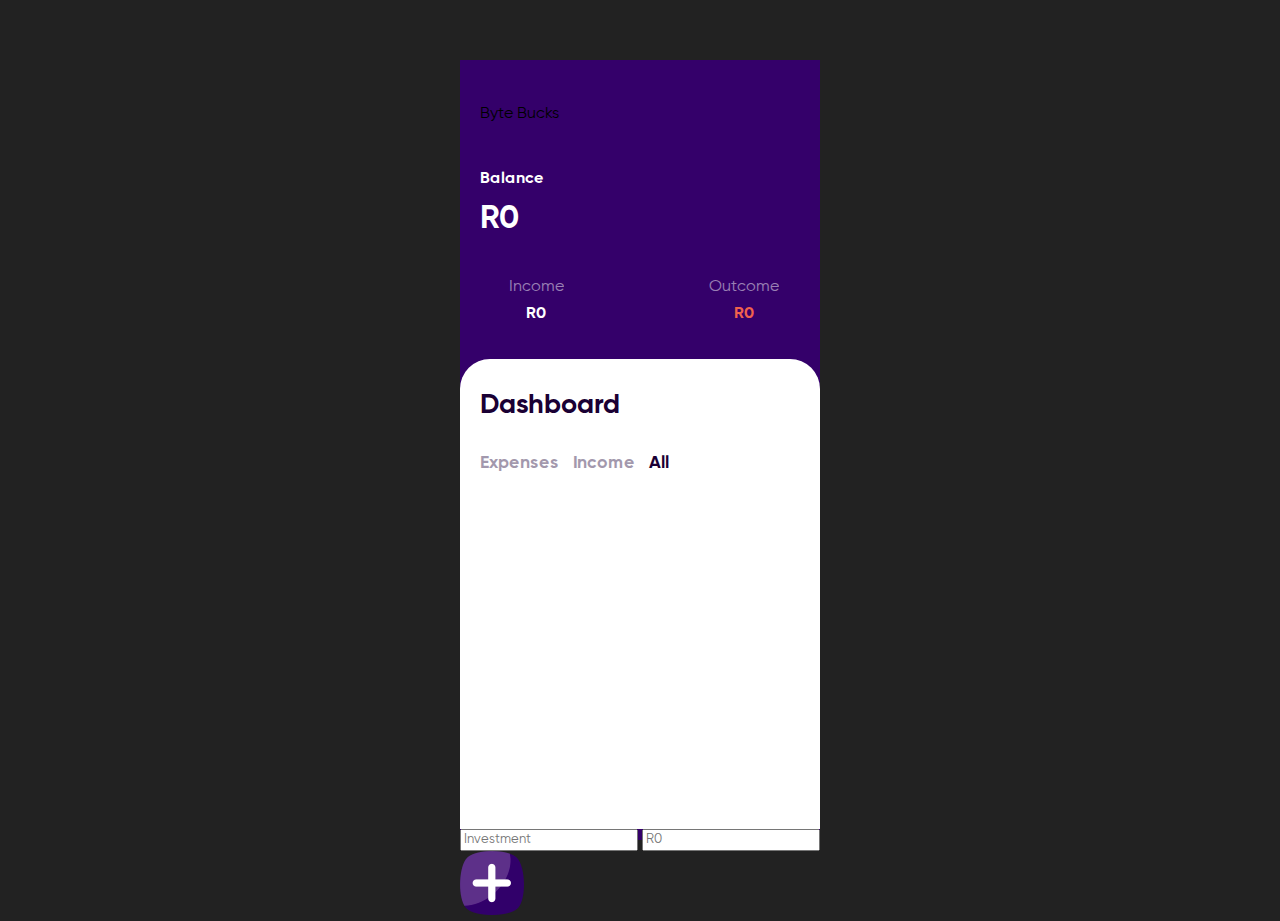
<file: index.html>
<!DOCTYPE html>
<html lang="en">
    <head>
        <meta charset="Utf-8">
        <meta name="viewport" content="width=device-width, initial-scale=1.0">
        <title>Budget App</title>
        <link rel="stylesheet" href="style.css">
    </head>
    <body>
        <div class="budget-container">
            <div class="app-title"><b>Byte Bucks</b></div>
            <div class="budget-header">
                <div class="balance">
                    <div class="title">Balance</div>
                    <div class="value">
                        R0
                    </div>
                </div>
                <div class="account">
                    <div class="income">
                        <div class="title">Income</div>
                        <div class="income-total">
                            R0
                        </div>
                    </div>
                    <div class="chart"></div>
                    <div class="outcome">
                        <div class="title">Outcome</div>
                        <div class="outcome-total">
                            R0
                        </div>
                    </div>
                </div>
            </div>
            <div class="budget-dashboard">
                <div class="dash-title">Dashboard</div>
                <div class="toggle">
                    <div class="tab1">Expenses</div>
                    <div class="tab2">Income</div>
                    <div class="tab3 active">All</div>
                </div>
                <div class="hide" id="expense">
                    <ul class="list"></ul>
                    <div class="input">
                        <input type="text" id="expense-title-input" name="title" placeholder="Title">
                        <input type="number" id="expense-amount-input" name="amount" placeholder="R0">
                        <div class="add-expense"><img src="icon/plus.png" alt="A plus icon."></div>
                    </div>
                </div>
                <div class="hide" id="income">
                    <ul class="list"></ul>
                    <div class="input">
                        <input type="text" id="income-title-input" name="title" placeholder="Title">
                        <input type="number" id="income-amount-input" name="amount" placeholder="R0">
                        <div class="add-income"><img src="icon/plus.png" alt="A plus icon."></div>
                    </div>
                </div>
            </div>
            <div class="input">
                <input type="text" id="income-title-input" name="title" placeholder="Investment">
                <input type="number" id="income-amount-input" name="amount" placeholder="R0">
                <div class="add-income"><img src="icon/plus.png" alt="A plus icon."></div>
            </div>
                <div id="all">
                    <ul class="list"></ul>
                </div>
        </div>

    <script src="chart.js"></script>
    <script src="budget.js"></script>
    </body>
</html>
</file>
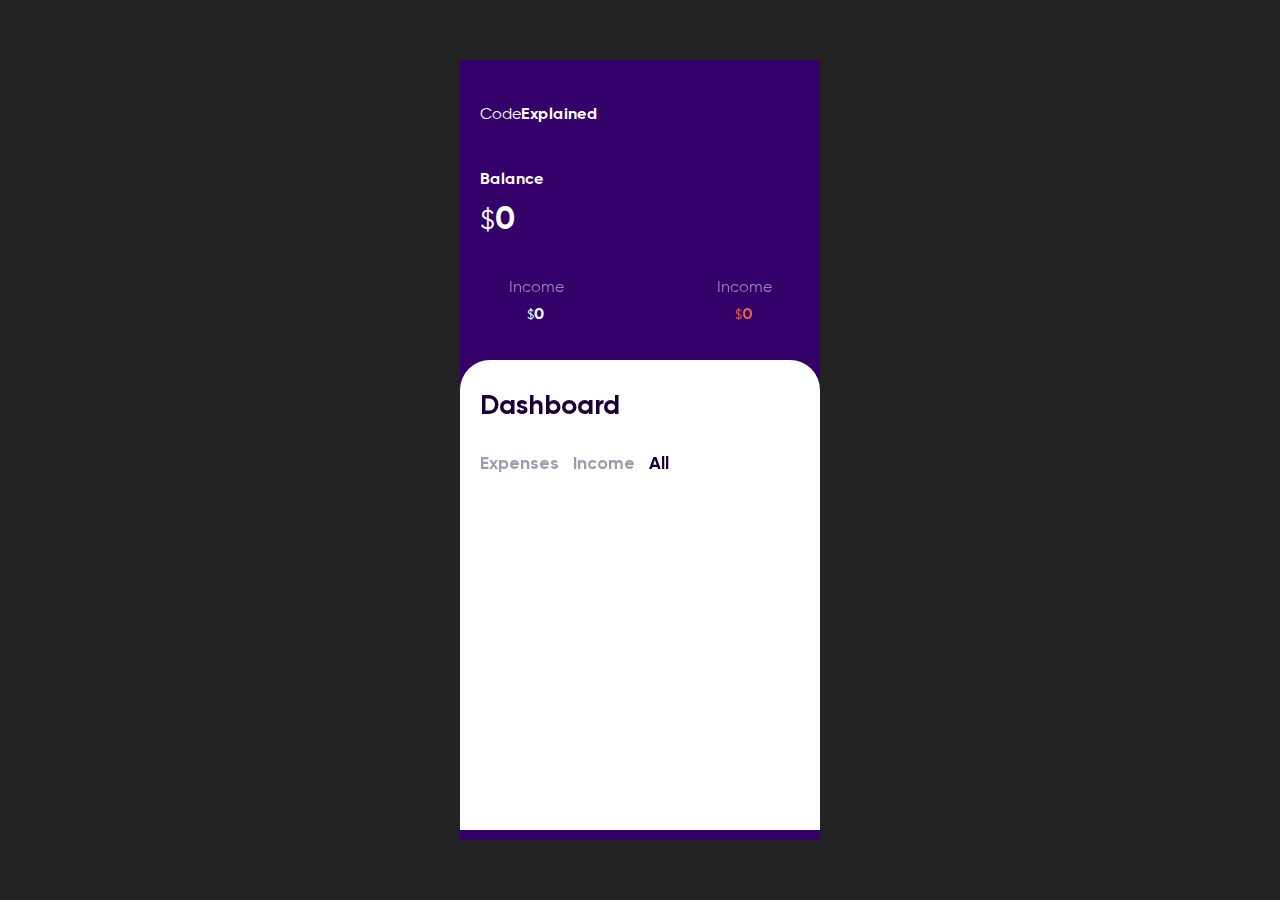
<file: full projects files/index.html>
<!-- www.youtube.com/CodeExplained -->
<!DOCTYPE html>
<html lang="en">
<head>
    <meta charset="UTF-8">
    <meta name="viewport" content="width=device-width, initial-scale=1.0">
     <link rel="icon" href= "icon\favicon.ico">
    <title>Budget App - JavaScript</title>
    <link rel="stylesheet" href="style.css">
</head>
<body>
    <div class="budget-container">
        <div class="app-title">
            <a href="">Code<b>Explained</b></a>
        </div>
        <div class="budget-header">
            <div class="balance">
                <div class="title">
                    Balance
                </div>
                <div class="value">
                    <small>$</small>0
                </div>
            </div>
            <div class="account">
                <div class="income">
                    <div class="title">
                        Income
                    </div>
                    <div class="income-total">
                        <small>$</small>0
                    </div>
                </div>
                <div class="chart"></div>
                <div class="outcome">
                    <div class="title">
                        Income
                    </div>
                    <div class="outcome-total">
                        <small>$</small>0
                    </div>
                </div>
            </div>
        </div>
        <div class="budget-dashboard">
            <div class="dash-title">Dashboard</div>
            <div class="toggle">
                <div class="tab1">Expenses</div>
                <div class="tab2">Income</div>
                <div class="tab3 active">All</div>
            </div>
            <div class="hide" id="income">
                <ul class="list"></ul>
                <div class="input">
                    <input type="text" id="income-title-input" name="title" placeholder="Title">
                    <input type="number" id="income-amount-input" name="amount" placeholder="$0">
                    <div class="add-income"><img src="icon/plus.png" alt=""></div>
                </div>
            </div>
            <div class="hide" id="expense">
                <ul class="list"></ul>
                <div class="input">
                    <input type="text" id="expense-title-input" name="title" placeholder="Title">
                    <input type="number" id="expense-amount-input" name="amount" placeholder="$0">
                    <div class="add-expense"><img src="icon/plus.png" alt=""></div>
                </div>
            </div>
            <div id="all">
                <ul class="list"></ul>
            </div>
        </div>
    </div>

    <script src="chart.js"></script>
    <script src="budget.js"></script>
</body>
</html>
</file>
<file: style.css>
@font-face {
    font-family: 'Gilroy';
    src: url('font/Gilroy-Regular.woff') format('woff');
    font-weight: bold;
    font-style: normal;
}
@font-face {
    font-family: 'Gilroy Bold';
    src: url('font/Gilroy-Bold.woff') format('woff');
    font-weight: bold;
    font-style: normal;
}

body{
    background-color: #222;
    font-family: 'Gilroy';
}

*{
    font-family: 'Gilroy';
    list-style: none;
    text-decoration: none;
    -webkit-user-select: none;      
    -moz-user-select: none;
    -ms-user-select: none;
    user-select: none;
}

/* REMOVE SPINNERS FROM NUMBER INPUT */
/* Chrome, Safari, Edge, Opera */
input::-webkit-outer-spin-button, input::-webkit-inner-spin-button {
    -webkit-appearance: none;
    margin: 0;
}

/* Firefox */
input[type=number] {
  -moz-appearance: textfield;
}

.budget-container{
    position: absolute;
    width: 360px;
    height: 780px;
    top: 50%;
    left: 50%;
    transform: translateX(-50%) translateY(-50%);
    background-color: #34006a;
}

.budget-container .app-title{
    margin-top: 45px;
    margin-left: 20px;
}

.budget-container .app-title a{
    color: #FFF;
}
.budget-container .app-title a b{
    font-family: 'Gilroy Bold';
}

.budget-header{

}

.budget-header .balance{
    margin-top: 45px;
    margin-left: 20px;
}

.budget-header .balance .title{
    color: #FFF;
    font-size: 1em;
    font-family: 'Gilroy Bold';
}

.budget-header .balance .value{
    color: #FFF;
    font-size: 2em;
    margin-top: 10px;
    font-family: 'Gilroy Bold';
}

.budget-header .account{
    display: block;
    width: 310px;
    margin: 35px auto 0;
    line-height: 1.7em;
    text-align: center;
    
}

.budget-header .account .income, .chart, .outcome{
    height: 50px;
    display: inline-block;
    width: 100px;
    vertical-align: middle;
}

.budget-header .account .income .title{
    color: #FFF;
    opacity: 0.5;
}
.budget-header .account .income .income-total{
    color: #FFF;
    font-family: 'Gilroy Bold';
}

.budget-header .account .outcome .title{
    color: #FFF;
    opacity: 0.5;
}
.budget-header .account .outcome .outcome-total{
    color: #f0624d;
    font-family: 'Gilroy Bold';
}

/*/////////////   DASHBOARD    /////////////*/
.budget-dashboard{
    display: block;
    width: 360px;
    height: 470px;
    background-color: #FFF;
    margin-top: 35px;
    border-radius: 30px 30px 0 0;
}

.budget-dashboard .dash-title{
    display: inline-block;
    color: #1a0034;
    font-size: 1.7em;
    margin-left: 20px;
    margin-top: 30px;
    font-family: 'Gilroy Bold';
}

.toggle{
    display: block;
    margin-top: 30px;
    margin-left: 20px;
}

.toggle .tab1, .tab2, .tab3{
    display: inline-block;
    cursor: pointer;
    font-size: 1.1em;
    color: #1a0034;
    font-family: 'Gilroy Bold';
    opacity: 0.4;
}

.toggle .tab2, .tab3{
    margin-left: 10px;
}

.active{
    opacity : 1 !important;
}

.hide{
    display: none;
}

.budget-dashboard input{
    /* MAKE INPUT SELECTABLE */
    -webkit-user-select: auto;      
    -moz-user-select: auto;
    -ms-user-select: auto;
    user-select: auto;
}

/* ////////// ALL ///////////// */
.budget-dashboard #all{
    width: 360px;
    height: 339px;
    position: relative;
}
.budget-dashboard #all ul{
    width: 360px;
    height: 285px;
    list-style: none;
    margin: 0;
    padding: 0;
    margin-top:20px;
    overflow-x: auto;
}

.budget-dashboard #all ul.list li{
    position: relative;
    font-size: 1em;
}

.budget-dashboard #all ul.list li *{
    display: inline-block;
    height: 30px;
    vertical-align: middle;
}

.budget-dashboard #all ul.list li .entry{
    width:250px;
    height: auto;
    padding-left: 20px;
    margin-bottom: 10px;;
    word-wrap: break-word;
    font-family: 'Gilroy Bold';
}

.budget-dashboard #all ul.list li #edit{
    visibility: hidden;
}

.budget-dashboard #all ul.list li #delete{
    position: absolute;
    width:20px;
    height: 20px;
    right: 20px;
    cursor: pointer;
    background-image: url('icon/trash.png');
    background-size: 20px 20px;
    background-repeat: no-repeat;
}

.budget-dashboard #all ul.list li.income{

}
.budget-dashboard #all ul.list li.expense{
    color: #f0624d;
}

/* //////// EXPENSE ////////// */
.budget-dashboard #expense{
    width: 360px;
    height: 339px;
    position: relative;
}

.budget-dashboard #expense .input{
    position: absolute;
    display: block;
    width: 360px;
    bottom: 0;
    border-top: 1px solid #ccc;
}

.budget-dashboard #expense .input *{
    display: inline-block;
    vertical-align: middle;
}

.budget-dashboard #expense .input input#expense-title-input{
    height: 40px;
    width : 150px;
    padding-left: 10px;
    font-size: 1.2em;
    font-family: 'Gilroy';
    margin: 5px;
    margin-left: 10px;
    border-radius: 10px 0 0 10px;
    border: none;
}

.budget-dashboard #expense .input input#expense-amount-input{
    height: 40px;
    width : 110px;
    padding-left: 10px;
    font-size: 1.2em;
    font-family: 'Gilroy';
    margin: 5px;
    margin-left: -10px;
    border-radius: 0 10px 10px 0;
    border: none;
}

.budget-dashboard #expense .input .add-expense img{
    width: 40px;
    height: 40px;
    cursor: pointer;
}

.budget-dashboard #expense ul{
    width: 360px;
    height: 285px;
    list-style: none;
    margin: 0;
    padding: 0;
    margin-top:20px;
    overflow-x: auto;
}

.budget-dashboard #expense ul.list li{
    position: relative;
    font-size: 1em;
}

.budget-dashboard #expense ul.list li *{
    display: inline-block;
    height: 30px;
    vertical-align: middle;
}

.budget-dashboard #expense ul.list li .entry{
    width:250px;
    height: auto;
    padding-left: 20px;
    margin-bottom: 10px;;
    word-wrap: break-word;
    font-family: 'Gilroy Bold';
    color: #f0624d;
}

.budget-dashboard #expense ul.list li #edit{
    position: absolute;
    width:20px;
    height: 20px;
    right: 50px;
    cursor: pointer;
    background-image: url("icon/edit.png");
    background-size: 20px 20px;
    background-repeat: no-repeat;
}

.budget-dashboard #expense ul.list li #delete{
    position: absolute;
    width:20px;
    height: 20px;
    right: 20px;
    cursor: pointer;
    background-image: url('icon/trash.png');
    background-size: 20px 20px;
    background-repeat: no-repeat;
}

/* /////// INCOME //////// */
.budget-dashboard #income{
    width: 360px;
    height: 339px;
    position: relative;
}

.budget-dashboard #income .input{
    position: absolute;
    display: block;
    width: 360px;
    bottom: 0;
    border-top: 1px solid #ccc;
}

.budget-dashboard #income .input *{
    display: inline-block;
    vertical-align: middle;
}

.budget-dashboard #income .input input#income-title-input{
    height: 40px;
    width : 150px;
    padding-left: 10px;
    font-size: 1.2em;
    font-family: 'Gilroy';
    margin: 5px;
    margin-left: 10px;
    border-radius: 10px 0 0 10px;
    border: none;
}

.budget-dashboard #income .input input#income-amount-input{
    height: 40px;
    width : 110px;
    padding-left: 10px;
    font-size: 1.2em;
    font-family: 'Gilroy';
    margin: 5px;
    margin-left: -10px;
    border-radius: 0 10px 10px 0;
    border: none;
}

.budget-dashboard #income .input .add-income img{
    width: 40px;
    height: 40px;
    cursor: pointer;
}

.budget-dashboard #income ul{
    width: 360px;
    height: 285px;
    list-style: none;
    margin: 0;
    padding: 0;
    margin-top:20px;
    overflow-x: auto;
}

.budget-dashboard #income ul.list li{
    position: relative;
    font-size: 1em;
}

.budget-dashboard #income ul.list li *{
    display: inline-block;
    height: 30px;
    vertical-align: middle;
}

.budget-dashboard #income ul.list li .entry{
    width:250px;
    height: auto;
    padding-left: 20px;
    margin-bottom: 10px;;
    word-wrap: break-word;
    font-family: 'Gilroy Bold';
}

.budget-dashboard #income ul.list li #edit{
    position: absolute;
    width:20px;
    height: 20px;
    right: 50px;
    cursor: pointer;
    background-image: url("icon/edit.png");
    background-size: 20px 20px;
    background-repeat: no-repeat;
}

.budget-dashboard #income ul.list li #delete{
    position: absolute;
    width:20px;
    height: 20px;
    right: 20px;
    cursor: pointer;
    background-image: url('icon/trash.png');
    background-size: 20px 20px;
    background-repeat: no-repeat;
}
</file>
<file: full projects files/style.css>
@font-face {
    font-family: 'Gilroy';
    src: url('font/Gilroy-Regular.woff') format('woff');
    font-weight: bold;
    font-style: normal;
}
@font-face {
    font-family: 'Gilroy Bold';
    src: url('font/Gilroy-Bold.woff') format('woff');
    font-weight: bold;
    font-style: normal;
}

body{
    background-color: #222;
    font-family: 'Gilroy';
}

*{
    font-family: 'Gilroy';
    list-style: none;
    text-decoration: none;
    -webkit-user-select: none;      
    -moz-user-select: none;
    -ms-user-select: none;
    user-select: none;
}

/* REMOVE SPINNERS FROM NUMBER INPUT */
/* Chrome, Safari, Edge, Opera */
input::-webkit-outer-spin-button, input::-webkit-inner-spin-button {
    -webkit-appearance: none;
    margin: 0;
}

/* Firefox */
input[type=number] {
  -moz-appearance: textfield;
}

.budget-container{
    position: absolute;
    width: 360px;
    height: 780px;
    top: 50%;
    left: 50%;
    transform: translateX(-50%) translateY(-50%);
    background-color: #34006a;
}

.budget-container .app-title{
    margin-top: 45px;
    margin-left: 20px;
}

.budget-container .app-title a{
    color: #FFF;
}
.budget-container .app-title a b{
    font-family: 'Gilroy Bold';
}

.budget-header{

}

.budget-header .balance{
    margin-top: 45px;
    margin-left: 20px;
}

.budget-header .balance .title{
    color: #FFF;
    font-size: 1em;
    font-family: 'Gilroy Bold';
}

.budget-header .balance .value{
    color: #FFF;
    font-size: 2em;
    margin-top: 10px;
    font-family: 'Gilroy Bold';
}

.budget-header .account{
    display: block;
    width: 310px;
    margin: 35px auto 0;
    line-height: 1.7em;
    text-align: center;
    
}

.budget-header .account .income, .chart, .outcome{
    height: 50px;
    display: inline-block;
    width: 100px;
    vertical-align: middle;
}

.budget-header .account .income .title{
    color: #FFF;
    opacity: 0.5;
}
.budget-header .account .income .income-total{
    color: #FFF;
    font-family: 'Gilroy Bold';
}

.budget-header .account .outcome .title{
    color: #FFF;
    opacity: 0.5;
}
.budget-header .account .outcome .outcome-total{
    color: #f0624d;
    font-family: 'Gilroy Bold';
}

/*/////////////   DASHBOARD    /////////////*/
.budget-dashboard{
    display: block;
    width: 360px;
    height: 470px;
    background-color: #FFF;
    margin-top: 35px;
    border-radius: 30px 30px 0 0;
}

.budget-dashboard .dash-title{
    display: inline-block;
    color: #1a0034;
    font-size: 1.7em;
    margin-left: 20px;
    margin-top: 30px;
    font-family: 'Gilroy Bold';
}

.toggle{
    display: block;
    margin-top: 30px;
    margin-left: 20px;
}

.toggle .tab1, .tab2, .tab3{
    display: inline-block;
    cursor: pointer;
    font-size: 1.1em;
    color: #1a0034;
    font-family: 'Gilroy Bold';
    opacity: 0.4;
}

.toggle .tab2, .tab3{
    margin-left: 10px;
}

.active{
    opacity : 1 !important;
}

.hide{
    display: none;
}

.budget-dashboard input{
    /* MAKE INPUT SELECTABLE */
    -webkit-user-select: auto;      
    -moz-user-select: auto;
    -ms-user-select: auto;
    user-select: auto;
}

/* ////////// ALL ///////////// */
.budget-dashboard #all{
    width: 360px;
    height: 339px;
    position: relative;
}
.budget-dashboard #all ul{
    width: 360px;
    height: 285px;
    list-style: none;
    margin: 0;
    padding: 0;
    margin-top:20px;
    overflow-x: auto;
}

.budget-dashboard #all ul.list li{
    position: relative;
    font-size: 1em;
}

.budget-dashboard #all ul.list li *{
    display: inline-block;
    height: 30px;
    vertical-align: middle;
}

.budget-dashboard #all ul.list li .entry{
    width:250px;
    height: auto;
    padding-left: 20px;
    margin-bottom: 10px;;
    word-wrap: break-word;
    font-family: 'Gilroy Bold';
}

.budget-dashboard #all ul.list li #edit{
    visibility: hidden;
}

.budget-dashboard #all ul.list li #delete{
    position: absolute;
    width:20px;
    height: 20px;
    right: 20px;
    cursor: pointer;
    background-image: url('icon/trash.png');
    background-size: 20px 20px;
    background-repeat: no-repeat;
}

.budget-dashboard #all ul.list li.income{

}
.budget-dashboard #all ul.list li.expense{
    color: #f0624d;
}

/* //////// EXPENSE ////////// */
.budget-dashboard #expense{
    width: 360px;
    height: 339px;
    position: relative;
}

.budget-dashboard #expense .input{
    position: absolute;
    display: block;
    width: 360px;
    bottom: 0;
    border-top: 1px solid #ccc;
}

.budget-dashboard #expense .input *{
    display: inline-block;
    vertical-align: middle;
}

.budget-dashboard #expense .input input#expense-title-input{
    height: 40px;
    width : 150px;
    padding-left: 10px;
    font-size: 1.2em;
    font-family: 'Gilroy';
    margin: 5px;
    margin-left: 10px;
    border-radius: 10px 0 0 10px;
    border: none;
}

.budget-dashboard #expense .input input#expense-amount-input{
    height: 40px;
    width : 110px;
    padding-left: 10px;
    font-size: 1.2em;
    font-family: 'Gilroy';
    margin: 5px;
    margin-left: -10px;
    border-radius: 0 10px 10px 0;
    border: none;
}

.budget-dashboard #expense .input .add-expense img{
    width: 40px;
    height: 40px;
    cursor: pointer;
}

.budget-dashboard #expense ul{
    width: 360px;
    height: 285px;
    list-style: none;
    margin: 0;
    padding: 0;
    margin-top:20px;
    overflow-x: auto;
}

.budget-dashboard #expense ul.list li{
    position: relative;
    font-size: 1em;
}

.budget-dashboard #expense ul.list li *{
    display: inline-block;
    height: 30px;
    vertical-align: middle;
}

.budget-dashboard #expense ul.list li .entry{
    width:250px;
    height: auto;
    padding-left: 20px;
    margin-bottom: 10px;;
    word-wrap: break-word;
    font-family: 'Gilroy Bold';
    color: #f0624d;
}

.budget-dashboard #expense ul.list li #edit{
    position: absolute;
    width:20px;
    height: 20px;
    right: 50px;
    cursor: pointer;
    background-image: url("icon/edit.png");
    background-size: 20px 20px;
    background-repeat: no-repeat;
}

.budget-dashboard #expense ul.list li #delete{
    position: absolute;
    width:20px;
    height: 20px;
    right: 20px;
    cursor: pointer;
    background-image: url('icon/trash.png');
    background-size: 20px 20px;
    background-repeat: no-repeat;
}

/* /////// INCOME //////// */
.budget-dashboard #income{
    width: 360px;
    height: 339px;
    position: relative;
}

.budget-dashboard #income .input{
    position: absolute;
    display: block;
    width: 360px;
    bottom: 0;
    border-top: 1px solid #ccc;
}

.budget-dashboard #income .input *{
    display: inline-block;
    vertical-align: middle;
}

.budget-dashboard #income .input input#income-title-input{
    height: 40px;
    width : 150px;
    padding-left: 10px;
    font-size: 1.2em;
    font-family: 'Gilroy';
    margin: 5px;
    margin-left: 10px;
    border-radius: 10px 0 0 10px;
    border: none;
}

.budget-dashboard #income .input input#income-amount-input{
    height: 40px;
    width : 110px;
    padding-left: 10px;
    font-size: 1.2em;
    font-family: 'Gilroy';
    margin: 5px;
    margin-left: -10px;
    border-radius: 0 10px 10px 0;
    border: none;
}

.budget-dashboard #income .input .add-income img{
    width: 40px;
    height: 40px;
    cursor: pointer;
}

.budget-dashboard #income ul{
    width: 360px;
    height: 285px;
    list-style: none;
    margin: 0;
    padding: 0;
    margin-top:20px;
    overflow-x: auto;
}

.budget-dashboard #income ul.list li{
    position: relative;
    font-size: 1em;
}

.budget-dashboard #income ul.list li *{
    display: inline-block;
    height: 30px;
    vertical-align: middle;
}

.budget-dashboard #income ul.list li .entry{
    width:250px;
    height: auto;
    padding-left: 20px;
    margin-bottom: 10px;;
    word-wrap: break-word;
    font-family: 'Gilroy Bold';
}

.budget-dashboard #income ul.list li #edit{
    position: absolute;
    width:20px;
    height: 20px;
    right: 50px;
    cursor: pointer;
    background-image: url("icon/edit.png");
    background-size: 20px 20px;
    background-repeat: no-repeat;
}

.budget-dashboard #income ul.list li #delete{
    position: absolute;
    width:20px;
    height: 20px;
    right: 20px;
    cursor: pointer;
    background-image: url('icon/trash.png');
    background-size: 20px 20px;
    background-repeat: no-repeat;
}
</file>
